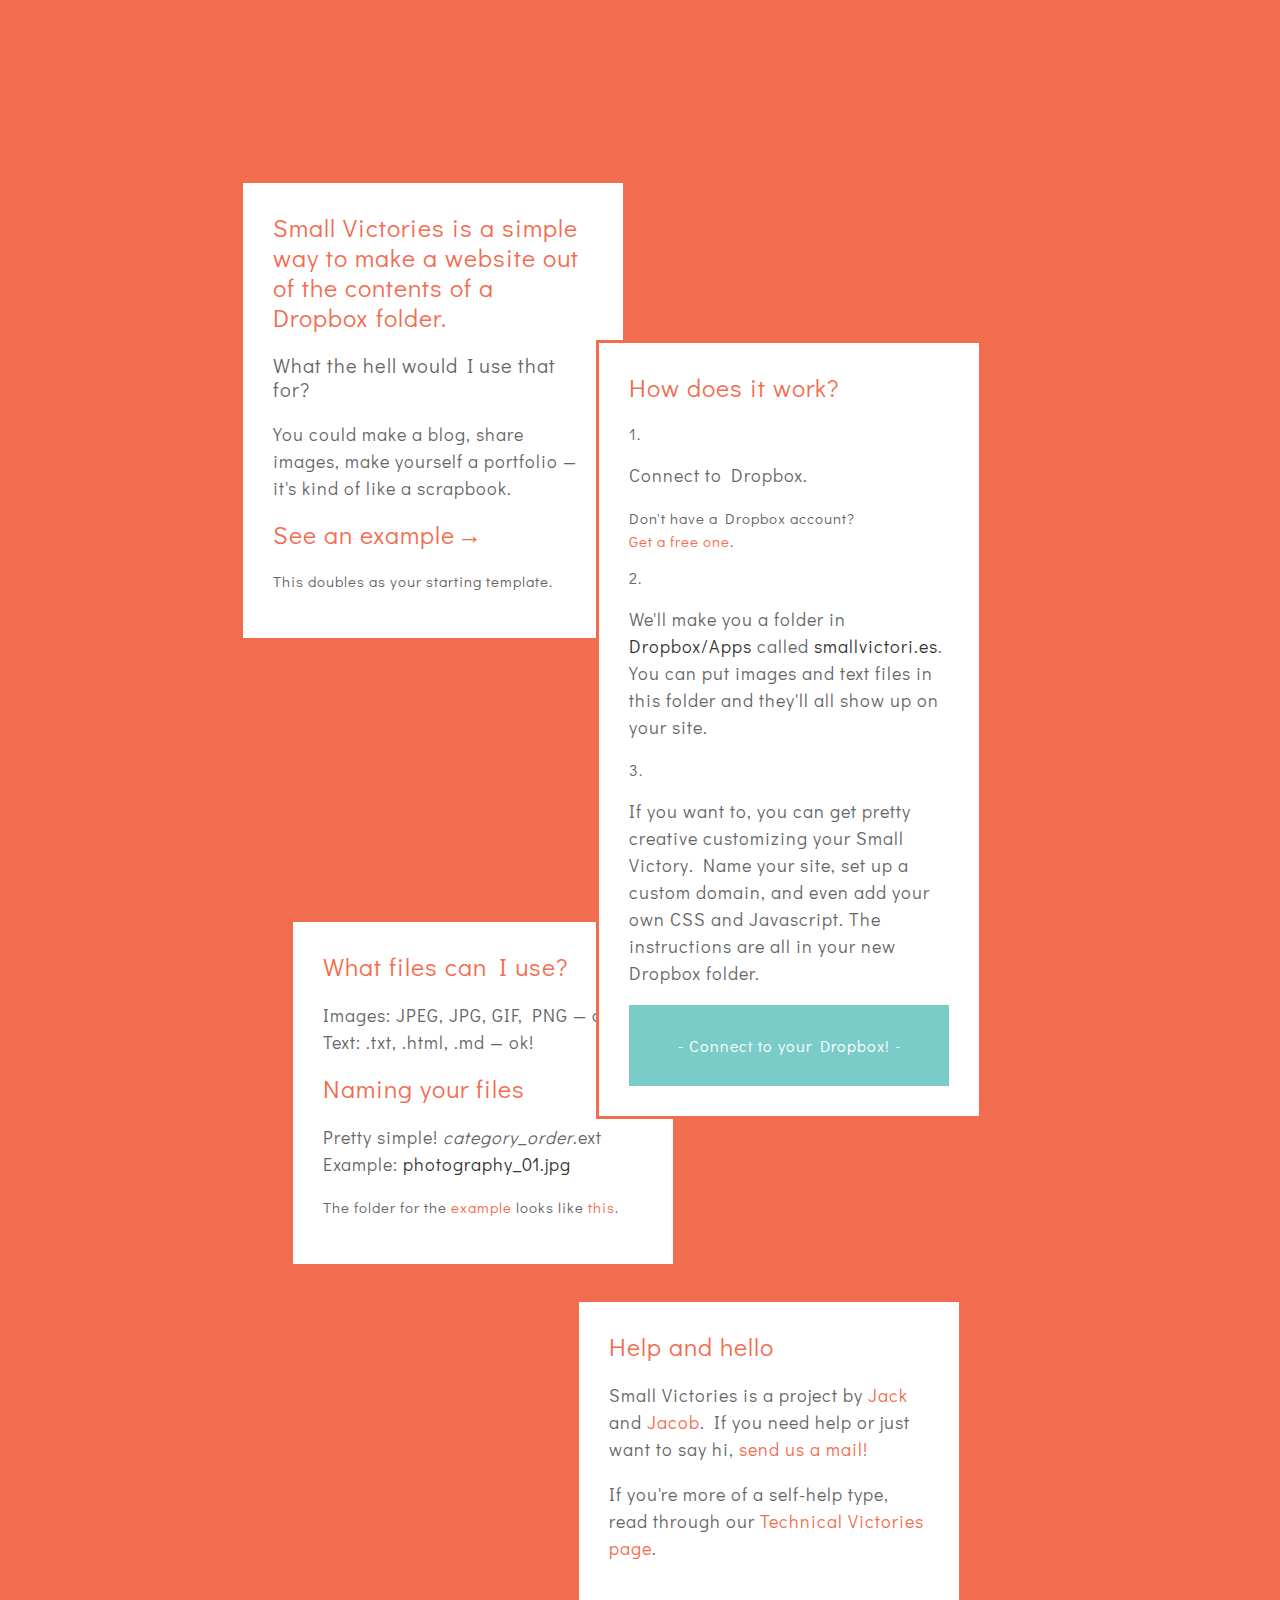
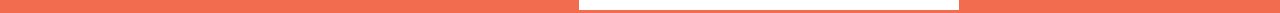
<file: files/index.html>
<!DOCTYPE HTML>
<html>
<head>
<meta charset="UTF-8" />
<title>Small Victories</title>

<meta name="viewport" content="width=device-width, user-scalable=no" />

<!-- General Search Engines -->
<meta name="description" content="Small Victories is a simple way to make a website out of the contents of a Dropbox folder."/>
<link rel="canonical" href="https://smallvictori.es" />

<!-- Twitter Cards -->
<meta name="twitter:card" content="summary">
<meta name="twitter:description" content="Small Victories is a simple way to make a website out of the contents of a Dropbox folder.">

<!-- Open Graph (Facebook) -->
<meta property='og:locale' content='en_US'/>
<meta property='og:title' content='Small Victories'/>
<meta property='og:description' content='Small Victories is a simple way to make a website out of the contents of a Dropbox folder.'/>
<meta property='og:url' content='https://smallvictori.es'/>

<link href='https://fonts.googleapis.com/css?family=Didact+Gothic' rel='stylesheet' type='text/css'>

<link rel="icon" type="image/x-icon" href="https://d1u1r4gda0jxkt.cloudfront.net/favicon.ico" />

<style type="text/css">

body {
font-family: 'Didact Gothic', courier, sans-serif;
background-color: #f26c4f;
color: #666;
letter-spacing: 1px;
margin: 0;
}

h1,
h2,
h3,
h4,
h5,
h6 {
font-weight: normal;
line-height: 1.2;
margin: 0;
margin-bottom: 20px;
}

h1 {
color: #f26c4f;
font-size: 25px;
}

h2 {
font-size: 20px;
}

p {
font-size: 18px;
line-height: 1.5;
}

p.small {
font-size: 15px;
line-height: 20/15;
}

p a {
color: #f26c4f;
}

p span {
color: #333;
}

a {
text-decoration: none;
color: inherit;
}

ul,
ol {
margin: 0;
padding: 0;
}

li {
list-style-position: inside;
margin: 0;
}

.wrapper {
position: absolute;
width: 100%;
height: 100%;
margin-bottom: 100px;
}

.header {
color: #fff;
background: url('https://d1u1r4gda0jxkt.cloudfront.net/sv_logo_white.gif') no-repeat center center;
height: 80px;
background-size: 660px 83px;
width: 100%;
height: 100px;
margin: 30px 0 50px;
text-indent: -999999px;
}

.footer {
background: url('https://d1u1r4gda0jxkt.cloudfront.net/footer_flag.gif') no-repeat center bottom;
height: 59px;
width: 48px;
background-size: 48px 59px;
position: fixed;
bottom: 0;
right: 20px;
}

.content {
width: 800px;
height: 100%;
margin: 0 auto;
}



.module {
width: 320px;
border: 3px solid #f26c4f;
background-color: #fff;
padding: 30px;
float: left;
position: relative;
}

.module:hover {
z-index: 9999999999;
}

.what {
z-index: 99999;
margin: ;
padding-right: ;
}


.how {
z-index: 999999;
margin: 160px 0 0 -30px;
padding-left: 30px;
}

.files {
z-index: 999;
margin: -200px 0 0 50px;
}

.credit {
z-index: 99;
margin: 180px 0 0 -100px;
}

.button {
width: 100%;
background-color: #7accc8;
color: #fff;
text-align: center;
padding: 30px 0;
}

.button:hover {
background-color: #f26c4f;
cursor: pointer;
transition: background-color .1s ease-in-out;
-moz-transition: background-color  .1s ease-in-out;
-webkit-transition: background-color  .1s ease-in-out;
-o-transition: background-color .1s ease-in-out;
}

.button a {
display: block;
}

.clearfix {
clear: both;
}

</style>

</head>
<body>
<script>
  (function(i,s,o,g,r,a,m){i['GoogleAnalyticsObject']=r;i[r]=i[r]||function(){
  (i[r].q=i[r].q||[]).push(arguments)},i[r].l=1*new Date();a=s.createElement(o),
  m=s.getElementsByTagName(o)[0];a.async=1;a.src=g;m.parentNode.insertBefore(a,m)
  })(window,document,'script','//www.google-analytics.com/analytics.js','ga');

  ga('create', 'UA-42676328-1', 'smallvictori.es');
  ga('send', 'pageview');

</script>
    <div class="wrapper">

        <div class="header">
            <a href="http://www.smallvictori.es">Small Victories</a>
        </div>

        <div class="content">
            <div class="module what">
                <h1>Small Victories is a simple way to make a website out of the contents of a Dropbox folder.</h1>
                <h2>What the hell would I use that for?</h2>
                <p>You could make a blog, share images, make yourself a portfolio &#8212; it's kind of like a scrapbook.</p>
                <h1><a href="http://demo.smallvictori.es">See an example &rarr;</a></h1>
                <p class="small">This doubles as your starting template.</p>
            </div>
            <div class="module how">
                <h1>How does it work?</h1>
                <ol>
                    <li>
                        <p>Connect to Dropbox.</p>
                        <p class="small">Don't have a Dropbox account?<br> <a href="https://www.dropbox.com">Get a free one</a>.</p>
                    </li>
                    <li>
                        <p>We'll make you a folder in <span>Dropbox/Apps</span> called <span>smallvictori.es</span>. You can put images and text files in this folder and they'll all show up on your site.</p>
                    </li>
                    <li>
                        <p>If you want to, you can get pretty creative customizing your Small Victory. Name your site, set up a custom domain, and even add your own CSS and Javascript. The instructions are all in your new Dropbox folder.</p>
                    </li>
                </ol>
                <a href="/dbx/init">
                <div class="button">
                    - Connect to your Dropbox! -</div></a>
            </div>
            <div class="module files">
                <h1>What files can I use?</h1>
                <p>Images:  JPEG, JPG, GIF, PNG &#8212; ok!<br>
                    Text:  .txt, .html, .md &#8212; ok!</p>
                <h1>Naming your files</h1>
                <p>Pretty simple! <em>category</em>_<em>order</em>.ext</br>
                    Example: <span>photography_01.jpg</span></p>
                <p class="small">The folder for the <a href="http://demo.smallvictori.es">example</a> looks like <a href="https://d1u1r4gda0jxkt.cloudfront.net/example-demo-smallvictories.png">this</a>.</p>
            </div>
            <div class="module credit">
                <h1>Help and hello</h1>
                <p>Small Victories is a project by <a href="http://jack.ly">Jack</a> and <a href="http://www.jacobheftmann.com">Jacob</a>. If you need help or just want to say hi, <a href="mailto:computers@smallvictori.es">send us a mail!</a></p>
                <p>If you're more of a self-help type, read through our <a href="/help">Technical Victories page</a>.
            </div>
        </div>

    </div>

</body>
</html>
</file>
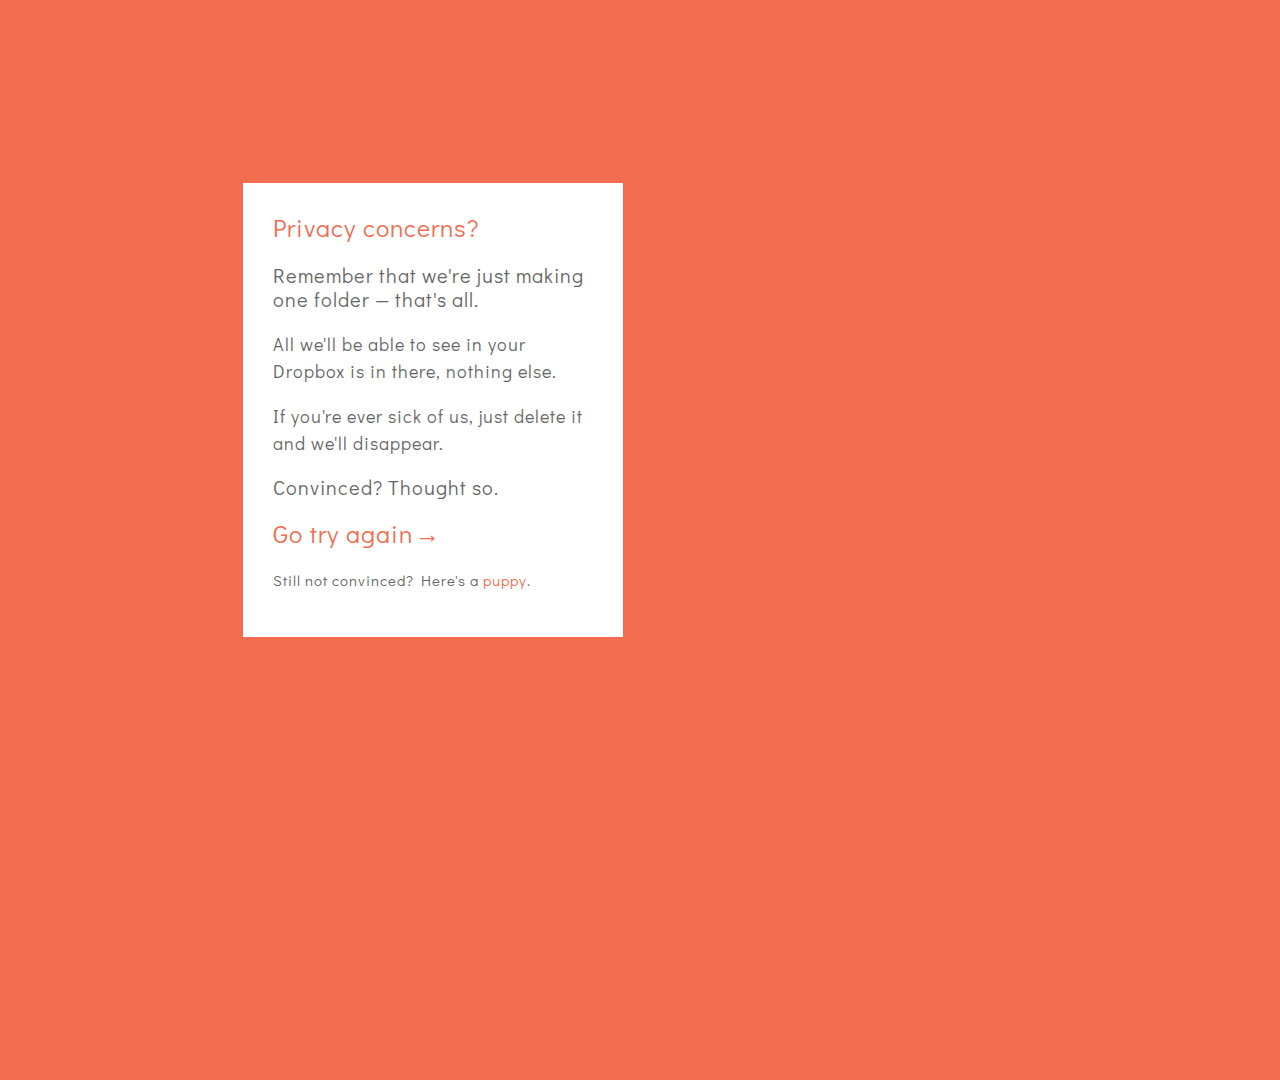
<file: files/cancel.html>
<!DOCTYPE HTML>
<html>
<head>
<meta charset="UTF-8" />
<title>Small Victories | You Hit Cancel?</title>

<meta name="viewport" content="width=device-width, user-scalable=no" />

<link href='https://fonts.googleapis.com/css?family=Didact+Gothic' rel='stylesheet' type='text/css'>

<link rel="icon" type="image/x-icon" href="https://d1u1r4gda0jxkt.cloudfront.net/favicon.ico" />

<style type="text/css">

body {
font-family: 'Didact Gothic', courier, sans-serif;
background-color: #f26c4f;
color: #666;
letter-spacing: 1px;
margin: 0;
}

h1,
h2,
h3,
h4,
h5,
h6 {
font-weight: normal;
line-height: 1.2;
margin: 0;
margin-bottom: 20px;
}

h1 {
color: #f26c4f;
font-size: 25px;
}

h2 {
font-size: 20px;
}

p {
font-size: 18px;
line-height: 1.5;
}

p.small {
font-size: 15px;
line-height: 20/15;
}

p a {
color: #f26c4f;
}

p span {
color: #333;
}

a {
text-decoration: none;
color: inherit;
}

ul,
ol {
margin: 0;
padding: 0;
}

li {
list-style-position: inside;
margin: 0;
}

.wrapper {
position: absolute;
width: 100%;
height: 100%;
margin-bottom: 100px;
}

.header {
color: #fff;
background: url('https://d1u1r4gda0jxkt.cloudfront.net/sv_logo_white.gif') no-repeat center center;
height: 80px;
background-size: 660px 83px;
width: 100%;
height: 100px;
margin: 30px 0 50px;
text-indent: -999999px;
}

.footer {
background: url('https://d1u1r4gda0jxkt.cloudfront.net/footer_flag.gif') no-repeat center bottom;
height: 59px;
width: 48px;
background-size: 48px 59px;
position: fixed;
bottom: 0;
right: 20px;
}

.content {
width: 800px;
height: 100%;
margin: 0 auto;
}



.module {
width: 320px;
border: 3px solid #f26c4f;
background-color: #fff;
padding: 30px;
float: left;
position: relative;
}

.module:hover {
z-index: 9999999999;
}

.what {
z-index: 99999;
margin: ;
padding-right: ;
}


.how {
z-index: 999999;
margin: 160px 0 0 -30px;
padding-left: 30px;
}

.files {
z-index: 999;
margin: -200px 0 0 50px;
}

.credit {
z-index: 99;
margin: 180px 0 0 -100px;
}

.button {
width: 100%;
background-color: #7accc8;
color: #fff;
text-align: center;
padding: 30px 0;
}

.button:hover {
background-color: #f26c4f;
cursor: pointer;
transition: background-color .1s ease-in-out;
-moz-transition: background-color  .1s ease-in-out;
-webkit-transition: background-color  .1s ease-in-out;
-o-transition: background-color .1s ease-in-out;
}

.button a {
display: block;
}

.clearfix {
clear: both;
}

</style>

</head>
<body>
<script>
  (function(i,s,o,g,r,a,m){i['GoogleAnalyticsObject']=r;i[r]=i[r]||function(){
  (i[r].q=i[r].q||[]).push(arguments)},i[r].l=1*new Date();a=s.createElement(o),
  m=s.getElementsByTagName(o)[0];a.async=1;a.src=g;m.parentNode.insertBefore(a,m)
  })(window,document,'script','//www.google-analytics.com/analytics.js','ga');

  ga('create', 'UA-42676328-1', 'smallvictori.es');
  ga('send', 'pageview');

</script>
    <div class="wrapper">

        <div class="header">
            <a href="http://www.smallvictori.es">Small Victories</a>
        </div>

        <div class="content">
            <div class="module what">
                <h1>Privacy concerns?</h1>
                <h2>Remember that we're just making one folder — that's all.</h2>
                <p>All we'll be able to see in your Dropbox is in there, nothing
                  else.</p>
                <p>If you're ever sick of us, just delete it and we'll disappear.</p>
                <h2>Convinced? Thought so.</h2>
                <h1>Go <a href="/dbx/init">try again &rarr;</a></h1>
                <p class="small">Still not convinced? Here's a <a href="https://dl.dropboxusercontent.com/s/u9lrulu3dd1l499/puppy-cant-climb-curb.gif">puppy</a>.</p>
            </div>
        </div>

    </div>

</body>
</html>
</file>
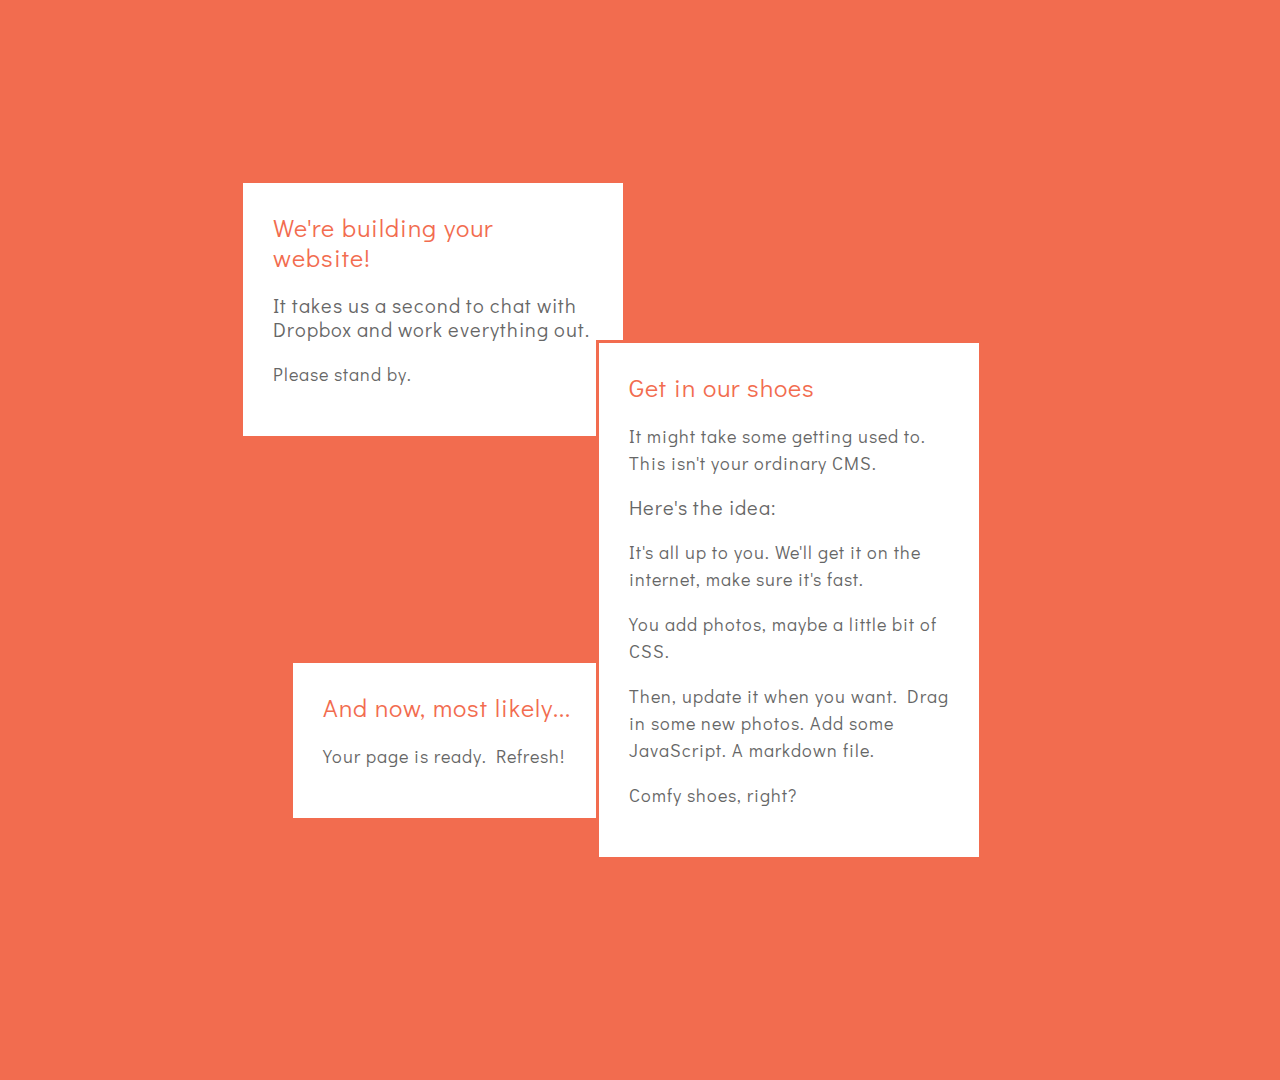
<file: files/setup.html>
<!DOCTYPE HTML>
<html>
<head>
<meta charset="UTF-8" />
<title>Small Victories | Set-up Underway</title>

<meta name="viewport" content="width=device-width, user-scalable=no" />

<link href='https://fonts.googleapis.com/css?family=Didact+Gothic' rel='stylesheet' type='text/css'>

<link rel="icon" type="image/x-icon" href="https://d1u1r4gda0jxkt.cloudfront.net/favicon.ico" />

<style type="text/css">

body {
font-family: 'Didact Gothic', courier, sans-serif;
background-color: #f26c4f;
color: #666;
letter-spacing: 1px;
margin: 0;
}

h1,
h2,
h3,
h4,
h5,
h6 {
font-weight: normal;
line-height: 1.2;
margin: 0;
margin-bottom: 20px;
}

h1 {
color: #f26c4f;
font-size: 25px;
}

h2 {
font-size: 20px;
}

p {
font-size: 18px;
line-height: 1.5;
}

p.small {
font-size: 15px;
line-height: 20/15;
}

p a {
color: #f26c4f;
}

p span {
color: #333;
}

a {
text-decoration: none;
color: inherit;
}

ul,
ol {
margin: 0;
padding: 0;
}

li {
list-style-position: inside;
margin: 0;
}

.wrapper {
position: absolute;
width: 100%;
height: 100%;
margin-bottom: 100px;
}

.header {
color: #fff;
background: url('https://d1u1r4gda0jxkt.cloudfront.net/sv_logo_white.gif') no-repeat center center;
height: 80px;
background-size: 660px 83px;
width: 100%;
height: 100px;
margin: 30px 0 50px;
text-indent: -999999px;
}

.footer {
background: url('https://d1u1r4gda0jxkt.cloudfront.net/footer_flag.gif') no-repeat center bottom;
height: 59px;
width: 48px;
background-size: 48px 59px;
position: fixed;
bottom: 0;
right: 20px;
}

.content {
width: 800px;
height: 100%;
margin: 0 auto;
}



.module {
width: 320px;
border: 3px solid #f26c4f;
background-color: #fff;
padding: 30px;
float: left;
position: relative;
}

.module:hover {
z-index: 9999999999;
}

.what {
z-index: 99999;
margin: ;
padding-right: ;
}


.how {
z-index: 999999;
margin: 160px 0 0 -30px;
padding-left: 30px;
}

.files {
z-index: 999;
margin: -200px 0 0 50px;
}

.credit {
z-index: 99;
margin: 180px 0 0 -100px;
}

.button {
width: 100%;
background-color: #7accc8;
color: #fff;
text-align: center;
padding: 30px 0;
}

.button:hover {
background-color: #f26c4f;
cursor: pointer;
transition: background-color .1s ease-in-out;
-moz-transition: background-color  .1s ease-in-out;
-webkit-transition: background-color  .1s ease-in-out;
-o-transition: background-color .1s ease-in-out;
}

.button a {
display: block;
}

.clearfix {
clear: both;
}

</style>

</head>
<body>
<script>
  (function(i,s,o,g,r,a,m){i['GoogleAnalyticsObject']=r;i[r]=i[r]||function(){
  (i[r].q=i[r].q||[]).push(arguments)},i[r].l=1*new Date();a=s.createElement(o),
  m=s.getElementsByTagName(o)[0];a.async=1;a.src=g;m.parentNode.insertBefore(a,m)
  })(window,document,'script','//www.google-analytics.com/analytics.js','ga');

  ga('create', 'UA-42676328-1', 'smallvictori.es');
  ga('send', 'pageview');

</script>
    <div class="wrapper">

        <div class="header">
            <a href="http://www.smallvictori.es">Small Victories</a>
        </div>

        <div class="content">
            <div class="module what">
                <h1>We're building your website!</h1>
                <h2>It takes us a second to chat with Dropbox and work everything out.</h2>
                <p>Please stand by.</p>
            </div>
            <div class="module how">
                <h1>Get in our shoes</h1>
                <ol>
                    <p>It might take some getting used to. This isn't your
                        ordinary CMS.</p>
                    <h2>Here's the idea:</h2>
                    <p>It's all up to you. We'll get it on the
                        internet, make sure it's fast.</p>
                    <p>You add photos, maybe a little bit of CSS. </p>
                    <p>Then, update it when you want. Drag in some new photos.
                        Add some JavaScript. A markdown file.</p>
                    <p>Comfy shoes, right?</p>
                </ol>
            </div>
            <div class="module files">
                <h1>And now, most likely...</h1>
                <p>Your page is ready. Refresh!</a></p>
            </div>
        </div>

    </div>

</body>
</html>
</file>
